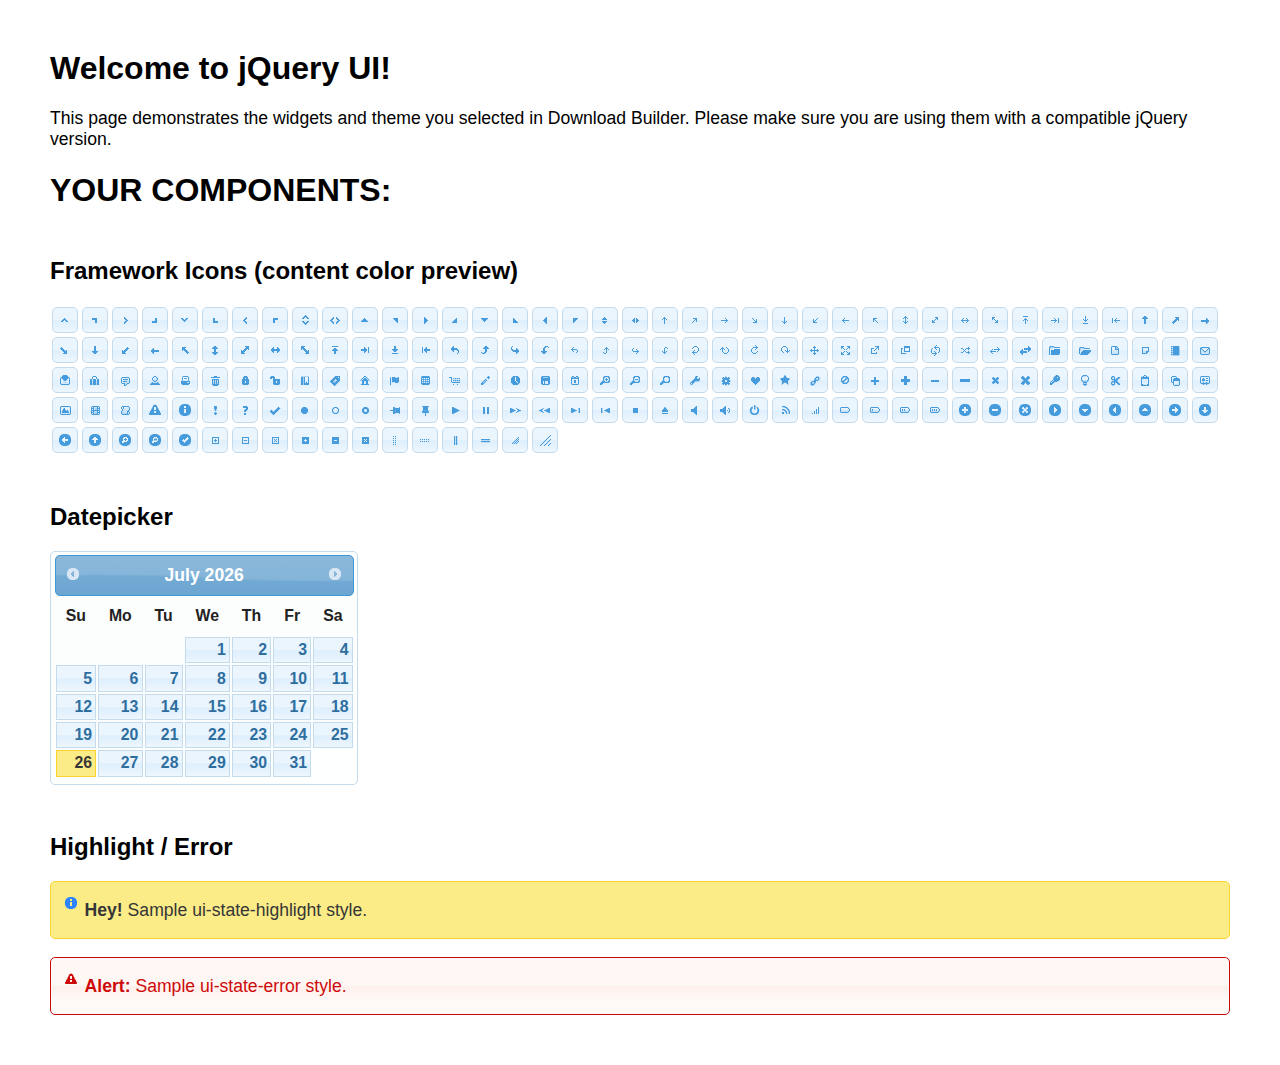
<file: Implementation/CPBikeMS/public/Admin/jquery-ui-datepicker/index.html>
<!doctype html>
<html lang="us">
<head>
	<meta charset="utf-8">
	<title>jQuery UI Example Page</title>
	<link href="jquery-ui.css" rel="stylesheet">
	<style>
	body{
		font-family: "Trebuchet MS", sans-serif;
		margin: 50px;
	}
	.demoHeaders {
		margin-top: 2em;
	}
	#dialog-link {
		padding: .4em 1em .4em 20px;
		text-decoration: none;
		position: relative;
	}
	#dialog-link span.ui-icon {
		margin: 0 5px 0 0;
		position: absolute;
		left: .2em;
		top: 50%;
		margin-top: -8px;
	}
	#icons {
		margin: 0;
		padding: 0;
	}
	#icons li {
		margin: 2px;
		position: relative;
		padding: 4px 0;
		cursor: pointer;
		float: left;
		list-style: none;
	}
	#icons span.ui-icon {
		float: left;
		margin: 0 4px;
	}
	.fakewindowcontain .ui-widget-overlay {
		position: absolute;
	}
	select {
		width: 200px;
	}
	</style>
</head>
<body>

<h1>Welcome to jQuery UI!</h1>

<div class="ui-widget">
	<p>This page demonstrates the widgets and theme you selected in Download Builder. Please make sure you are using them with a compatible jQuery version.</p>
</div>

<h1>YOUR COMPONENTS:</h1>
















<h2 class="demoHeaders">Framework Icons (content color preview)</h2>
<ul id="icons" class="ui-widget ui-helper-clearfix">
	<li class="ui-state-default ui-corner-all" title=".ui-icon-caret-1-n"><span class="ui-icon ui-icon-caret-1-n"></span></li>
	<li class="ui-state-default ui-corner-all" title=".ui-icon-caret-1-ne"><span class="ui-icon ui-icon-caret-1-ne"></span></li>
	<li class="ui-state-default ui-corner-all" title=".ui-icon-caret-1-e"><span class="ui-icon ui-icon-caret-1-e"></span></li>
	<li class="ui-state-default ui-corner-all" title=".ui-icon-caret-1-se"><span class="ui-icon ui-icon-caret-1-se"></span></li>
	<li class="ui-state-default ui-corner-all" title=".ui-icon-caret-1-s"><span class="ui-icon ui-icon-caret-1-s"></span></li>
	<li class="ui-state-default ui-corner-all" title=".ui-icon-caret-1-sw"><span class="ui-icon ui-icon-caret-1-sw"></span></li>
	<li class="ui-state-default ui-corner-all" title=".ui-icon-caret-1-w"><span class="ui-icon ui-icon-caret-1-w"></span></li>
	<li class="ui-state-default ui-corner-all" title=".ui-icon-caret-1-nw"><span class="ui-icon ui-icon-caret-1-nw"></span></li>
	<li class="ui-state-default ui-corner-all" title=".ui-icon-caret-2-n-s"><span class="ui-icon ui-icon-caret-2-n-s"></span></li>
	<li class="ui-state-default ui-corner-all" title=".ui-icon-caret-2-e-w"><span class="ui-icon ui-icon-caret-2-e-w"></span></li>
	<li class="ui-state-default ui-corner-all" title=".ui-icon-triangle-1-n"><span class="ui-icon ui-icon-triangle-1-n"></span></li>
	<li class="ui-state-default ui-corner-all" title=".ui-icon-triangle-1-ne"><span class="ui-icon ui-icon-triangle-1-ne"></span></li>
	<li class="ui-state-default ui-corner-all" title=".ui-icon-triangle-1-e"><span class="ui-icon ui-icon-triangle-1-e"></span></li>
	<li class="ui-state-default ui-corner-all" title=".ui-icon-triangle-1-se"><span class="ui-icon ui-icon-triangle-1-se"></span></li>
	<li class="ui-state-default ui-corner-all" title=".ui-icon-triangle-1-s"><span class="ui-icon ui-icon-triangle-1-s"></span></li>
	<li class="ui-state-default ui-corner-all" title=".ui-icon-triangle-1-sw"><span class="ui-icon ui-icon-triangle-1-sw"></span></li>
	<li class="ui-state-default ui-corner-all" title=".ui-icon-triangle-1-w"><span class="ui-icon ui-icon-triangle-1-w"></span></li>
	<li class="ui-state-default ui-corner-all" title=".ui-icon-triangle-1-nw"><span class="ui-icon ui-icon-triangle-1-nw"></span></li>
	<li class="ui-state-default ui-corner-all" title=".ui-icon-triangle-2-n-s"><span class="ui-icon ui-icon-triangle-2-n-s"></span></li>
	<li class="ui-state-default ui-corner-all" title=".ui-icon-triangle-2-e-w"><span class="ui-icon ui-icon-triangle-2-e-w"></span></li>
	<li class="ui-state-default ui-corner-all" title=".ui-icon-arrow-1-n"><span class="ui-icon ui-icon-arrow-1-n"></span></li>
	<li class="ui-state-default ui-corner-all" title=".ui-icon-arrow-1-ne"><span class="ui-icon ui-icon-arrow-1-ne"></span></li>
	<li class="ui-state-default ui-corner-all" title=".ui-icon-arrow-1-e"><span class="ui-icon ui-icon-arrow-1-e"></span></li>
	<li class="ui-state-default ui-corner-all" title=".ui-icon-arrow-1-se"><span class="ui-icon ui-icon-arrow-1-se"></span></li>
	<li class="ui-state-default ui-corner-all" title=".ui-icon-arrow-1-s"><span class="ui-icon ui-icon-arrow-1-s"></span></li>
	<li class="ui-state-default ui-corner-all" title=".ui-icon-arrow-1-sw"><span class="ui-icon ui-icon-arrow-1-sw"></span></li>
	<li class="ui-state-default ui-corner-all" title=".ui-icon-arrow-1-w"><span class="ui-icon ui-icon-arrow-1-w"></span></li>
	<li class="ui-state-default ui-corner-all" title=".ui-icon-arrow-1-nw"><span class="ui-icon ui-icon-arrow-1-nw"></span></li>
	<li class="ui-state-default ui-corner-all" title=".ui-icon-arrow-2-n-s"><span class="ui-icon ui-icon-arrow-2-n-s"></span></li>
	<li class="ui-state-default ui-corner-all" title=".ui-icon-arrow-2-ne-sw"><span class="ui-icon ui-icon-arrow-2-ne-sw"></span></li>
	<li class="ui-state-default ui-corner-all" title=".ui-icon-arrow-2-e-w"><span class="ui-icon ui-icon-arrow-2-e-w"></span></li>
	<li class="ui-state-default ui-corner-all" title=".ui-icon-arrow-2-se-nw"><span class="ui-icon ui-icon-arrow-2-se-nw"></span></li>
	<li class="ui-state-default ui-corner-all" title=".ui-icon-arrowstop-1-n"><span class="ui-icon ui-icon-arrowstop-1-n"></span></li>
	<li class="ui-state-default ui-corner-all" title=".ui-icon-arrowstop-1-e"><span class="ui-icon ui-icon-arrowstop-1-e"></span></li>
	<li class="ui-state-default ui-corner-all" title=".ui-icon-arrowstop-1-s"><span class="ui-icon ui-icon-arrowstop-1-s"></span></li>
	<li class="ui-state-default ui-corner-all" title=".ui-icon-arrowstop-1-w"><span class="ui-icon ui-icon-arrowstop-1-w"></span></li>
	<li class="ui-state-default ui-corner-all" title=".ui-icon-arrowthick-1-n"><span class="ui-icon ui-icon-arrowthick-1-n"></span></li>
	<li class="ui-state-default ui-corner-all" title=".ui-icon-arrowthick-1-ne"><span class="ui-icon ui-icon-arrowthick-1-ne"></span></li>
	<li class="ui-state-default ui-corner-all" title=".ui-icon-arrowthick-1-e"><span class="ui-icon ui-icon-arrowthick-1-e"></span></li>
	<li class="ui-state-default ui-corner-all" title=".ui-icon-arrowthick-1-se"><span class="ui-icon ui-icon-arrowthick-1-se"></span></li>
	<li class="ui-state-default ui-corner-all" title=".ui-icon-arrowthick-1-s"><span class="ui-icon ui-icon-arrowthick-1-s"></span></li>
	<li class="ui-state-default ui-corner-all" title=".ui-icon-arrowthick-1-sw"><span class="ui-icon ui-icon-arrowthick-1-sw"></span></li>
	<li class="ui-state-default ui-corner-all" title=".ui-icon-arrowthick-1-w"><span class="ui-icon ui-icon-arrowthick-1-w"></span></li>
	<li class="ui-state-default ui-corner-all" title=".ui-icon-arrowthick-1-nw"><span class="ui-icon ui-icon-arrowthick-1-nw"></span></li>
	<li class="ui-state-default ui-corner-all" title=".ui-icon-arrowthick-2-n-s"><span class="ui-icon ui-icon-arrowthick-2-n-s"></span></li>
	<li class="ui-state-default ui-corner-all" title=".ui-icon-arrowthick-2-ne-sw"><span class="ui-icon ui-icon-arrowthick-2-ne-sw"></span></li>
	<li class="ui-state-default ui-corner-all" title=".ui-icon-arrowthick-2-e-w"><span class="ui-icon ui-icon-arrowthick-2-e-w"></span></li>
	<li class="ui-state-default ui-corner-all" title=".ui-icon-arrowthick-2-se-nw"><span class="ui-icon ui-icon-arrowthick-2-se-nw"></span></li>
	<li class="ui-state-default ui-corner-all" title=".ui-icon-arrowthickstop-1-n"><span class="ui-icon ui-icon-arrowthickstop-1-n"></span></li>
	<li class="ui-state-default ui-corner-all" title=".ui-icon-arrowthickstop-1-e"><span class="ui-icon ui-icon-arrowthickstop-1-e"></span></li>
	<li class="ui-state-default ui-corner-all" title=".ui-icon-arrowthickstop-1-s"><span class="ui-icon ui-icon-arrowthickstop-1-s"></span></li>
	<li class="ui-state-default ui-corner-all" title=".ui-icon-arrowthickstop-1-w"><span class="ui-icon ui-icon-arrowthickstop-1-w"></span></li>
	<li class="ui-state-default ui-corner-all" title=".ui-icon-arrowreturnthick-1-w"><span class="ui-icon ui-icon-arrowreturnthick-1-w"></span></li>
	<li class="ui-state-default ui-corner-all" title=".ui-icon-arrowreturnthick-1-n"><span class="ui-icon ui-icon-arrowreturnthick-1-n"></span></li>
	<li class="ui-state-default ui-corner-all" title=".ui-icon-arrowreturnthick-1-e"><span class="ui-icon ui-icon-arrowreturnthick-1-e"></span></li>
	<li class="ui-state-default ui-corner-all" title=".ui-icon-arrowreturnthick-1-s"><span class="ui-icon ui-icon-arrowreturnthick-1-s"></span></li>
	<li class="ui-state-default ui-corner-all" title=".ui-icon-arrowreturn-1-w"><span class="ui-icon ui-icon-arrowreturn-1-w"></span></li>
	<li class="ui-state-default ui-corner-all" title=".ui-icon-arrowreturn-1-n"><span class="ui-icon ui-icon-arrowreturn-1-n"></span></li>
	<li class="ui-state-default ui-corner-all" title=".ui-icon-arrowreturn-1-e"><span class="ui-icon ui-icon-arrowreturn-1-e"></span></li>
	<li class="ui-state-default ui-corner-all" title=".ui-icon-arrowreturn-1-s"><span class="ui-icon ui-icon-arrowreturn-1-s"></span></li>
	<li class="ui-state-default ui-corner-all" title=".ui-icon-arrowrefresh-1-w"><span class="ui-icon ui-icon-arrowrefresh-1-w"></span></li>
	<li class="ui-state-default ui-corner-all" title=".ui-icon-arrowrefresh-1-n"><span class="ui-icon ui-icon-arrowrefresh-1-n"></span></li>
	<li class="ui-state-default ui-corner-all" title=".ui-icon-arrowrefresh-1-e"><span class="ui-icon ui-icon-arrowrefresh-1-e"></span></li>
	<li class="ui-state-default ui-corner-all" title=".ui-icon-arrowrefresh-1-s"><span class="ui-icon ui-icon-arrowrefresh-1-s"></span></li>
	<li class="ui-state-default ui-corner-all" title=".ui-icon-arrow-4"><span class="ui-icon ui-icon-arrow-4"></span></li>
	<li class="ui-state-default ui-corner-all" title=".ui-icon-arrow-4-diag"><span class="ui-icon ui-icon-arrow-4-diag"></span></li>
	<li class="ui-state-default ui-corner-all" title=".ui-icon-extlink"><span class="ui-icon ui-icon-extlink"></span></li>
	<li class="ui-state-default ui-corner-all" title=".ui-icon-newwin"><span class="ui-icon ui-icon-newwin"></span></li>
	<li class="ui-state-default ui-corner-all" title=".ui-icon-refresh"><span class="ui-icon ui-icon-refresh"></span></li>
	<li class="ui-state-default ui-corner-all" title=".ui-icon-shuffle"><span class="ui-icon ui-icon-shuffle"></span></li>
	<li class="ui-state-default ui-corner-all" title=".ui-icon-transfer-e-w"><span class="ui-icon ui-icon-transfer-e-w"></span></li>
	<li class="ui-state-default ui-corner-all" title=".ui-icon-transferthick-e-w"><span class="ui-icon ui-icon-transferthick-e-w"></span></li>
	<li class="ui-state-default ui-corner-all" title=".ui-icon-folder-collapsed"><span class="ui-icon ui-icon-folder-collapsed"></span></li>
	<li class="ui-state-default ui-corner-all" title=".ui-icon-folder-open"><span class="ui-icon ui-icon-folder-open"></span></li>
	<li class="ui-state-default ui-corner-all" title=".ui-icon-document"><span class="ui-icon ui-icon-document"></span></li>
	<li class="ui-state-default ui-corner-all" title=".ui-icon-document-b"><span class="ui-icon ui-icon-document-b"></span></li>
	<li class="ui-state-default ui-corner-all" title=".ui-icon-note"><span class="ui-icon ui-icon-note"></span></li>
	<li class="ui-state-default ui-corner-all" title=".ui-icon-mail-closed"><span class="ui-icon ui-icon-mail-closed"></span></li>
	<li class="ui-state-default ui-corner-all" title=".ui-icon-mail-open"><span class="ui-icon ui-icon-mail-open"></span></li>
	<li class="ui-state-default ui-corner-all" title=".ui-icon-suitcase"><span class="ui-icon ui-icon-suitcase"></span></li>
	<li class="ui-state-default ui-corner-all" title=".ui-icon-comment"><span class="ui-icon ui-icon-comment"></span></li>
	<li class="ui-state-default ui-corner-all" title=".ui-icon-person"><span class="ui-icon ui-icon-person"></span></li>
	<li class="ui-state-default ui-corner-all" title=".ui-icon-print"><span class="ui-icon ui-icon-print"></span></li>
	<li class="ui-state-default ui-corner-all" title=".ui-icon-trash"><span class="ui-icon ui-icon-trash"></span></li>
	<li class="ui-state-default ui-corner-all" title=".ui-icon-locked"><span class="ui-icon ui-icon-locked"></span></li>
	<li class="ui-state-default ui-corner-all" title=".ui-icon-unlocked"><span class="ui-icon ui-icon-unlocked"></span></li>
	<li class="ui-state-default ui-corner-all" title=".ui-icon-bookmark"><span class="ui-icon ui-icon-bookmark"></span></li>
	<li class="ui-state-default ui-corner-all" title=".ui-icon-tag"><span class="ui-icon ui-icon-tag"></span></li>
	<li class="ui-state-default ui-corner-all" title=".ui-icon-home"><span class="ui-icon ui-icon-home"></span></li>
	<li class="ui-state-default ui-corner-all" title=".ui-icon-flag"><span class="ui-icon ui-icon-flag"></span></li>
	<li class="ui-state-default ui-corner-all" title=".ui-icon-calculator"><span class="ui-icon ui-icon-calculator"></span></li>
	<li class="ui-state-default ui-corner-all" title=".ui-icon-cart"><span class="ui-icon ui-icon-cart"></span></li>
	<li class="ui-state-default ui-corner-all" title=".ui-icon-pencil"><span class="ui-icon ui-icon-pencil"></span></li>
	<li class="ui-state-default ui-corner-all" title=".ui-icon-clock"><span class="ui-icon ui-icon-clock"></span></li>
	<li class="ui-state-default ui-corner-all" title=".ui-icon-disk"><span class="ui-icon ui-icon-disk"></span></li>
	<li class="ui-state-default ui-corner-all" title=".ui-icon-calendar"><span class="ui-icon ui-icon-calendar"></span></li>
	<li class="ui-state-default ui-corner-all" title=".ui-icon-zoomin"><span class="ui-icon ui-icon-zoomin"></span></li>
	<li class="ui-state-default ui-corner-all" title=".ui-icon-zoomout"><span class="ui-icon ui-icon-zoomout"></span></li>
	<li class="ui-state-default ui-corner-all" title=".ui-icon-search"><span class="ui-icon ui-icon-search"></span></li>
	<li class="ui-state-default ui-corner-all" title=".ui-icon-wrench"><span class="ui-icon ui-icon-wrench"></span></li>
	<li class="ui-state-default ui-corner-all" title=".ui-icon-gear"><span class="ui-icon ui-icon-gear"></span></li>
	<li class="ui-state-default ui-corner-all" title=".ui-icon-heart"><span class="ui-icon ui-icon-heart"></span></li>
	<li class="ui-state-default ui-corner-all" title=".ui-icon-star"><span class="ui-icon ui-icon-star"></span></li>
	<li class="ui-state-default ui-corner-all" title=".ui-icon-link"><span class="ui-icon ui-icon-link"></span></li>
	<li class="ui-state-default ui-corner-all" title=".ui-icon-cancel"><span class="ui-icon ui-icon-cancel"></span></li>
	<li class="ui-state-default ui-corner-all" title=".ui-icon-plus"><span class="ui-icon ui-icon-plus"></span></li>
	<li class="ui-state-default ui-corner-all" title=".ui-icon-plusthick"><span class="ui-icon ui-icon-plusthick"></span></li>
	<li class="ui-state-default ui-corner-all" title=".ui-icon-minus"><span class="ui-icon ui-icon-minus"></span></li>
	<li class="ui-state-default ui-corner-all" title=".ui-icon-minusthick"><span class="ui-icon ui-icon-minusthick"></span></li>
	<li class="ui-state-default ui-corner-all" title=".ui-icon-close"><span class="ui-icon ui-icon-close"></span></li>
	<li class="ui-state-default ui-corner-all" title=".ui-icon-closethick"><span class="ui-icon ui-icon-closethick"></span></li>
	<li class="ui-state-default ui-corner-all" title=".ui-icon-key"><span class="ui-icon ui-icon-key"></span></li>
	<li class="ui-state-default ui-corner-all" title=".ui-icon-lightbulb"><span class="ui-icon ui-icon-lightbulb"></span></li>
	<li class="ui-state-default ui-corner-all" title=".ui-icon-scissors"><span class="ui-icon ui-icon-scissors"></span></li>
	<li class="ui-state-default ui-corner-all" title=".ui-icon-clipboard"><span class="ui-icon ui-icon-clipboard"></span></li>
	<li class="ui-state-default ui-corner-all" title=".ui-icon-copy"><span class="ui-icon ui-icon-copy"></span></li>
	<li class="ui-state-default ui-corner-all" title=".ui-icon-contact"><span class="ui-icon ui-icon-contact"></span></li>
	<li class="ui-state-default ui-corner-all" title=".ui-icon-image"><span class="ui-icon ui-icon-image"></span></li>
	<li class="ui-state-default ui-corner-all" title=".ui-icon-video"><span class="ui-icon ui-icon-video"></span></li>
	<li class="ui-state-default ui-corner-all" title=".ui-icon-script"><span class="ui-icon ui-icon-script"></span></li>
	<li class="ui-state-default ui-corner-all" title=".ui-icon-alert"><span class="ui-icon ui-icon-alert"></span></li>
	<li class="ui-state-default ui-corner-all" title=".ui-icon-info"><span class="ui-icon ui-icon-info"></span></li>
	<li class="ui-state-default ui-corner-all" title=".ui-icon-notice"><span class="ui-icon ui-icon-notice"></span></li>
	<li class="ui-state-default ui-corner-all" title=".ui-icon-help"><span class="ui-icon ui-icon-help"></span></li>
	<li class="ui-state-default ui-corner-all" title=".ui-icon-check"><span class="ui-icon ui-icon-check"></span></li>
	<li class="ui-state-default ui-corner-all" title=".ui-icon-bullet"><span class="ui-icon ui-icon-bullet"></span></li>
	<li class="ui-state-default ui-corner-all" title=".ui-icon-radio-off"><span class="ui-icon ui-icon-radio-off"></span></li>
	<li class="ui-state-default ui-corner-all" title=".ui-icon-radio-on"><span class="ui-icon ui-icon-radio-on"></span></li>
	<li class="ui-state-default ui-corner-all" title=".ui-icon-pin-w"><span class="ui-icon ui-icon-pin-w"></span></li>
	<li class="ui-state-default ui-corner-all" title=".ui-icon-pin-s"><span class="ui-icon ui-icon-pin-s"></span></li>
	<li class="ui-state-default ui-corner-all" title=".ui-icon-play"><span class="ui-icon ui-icon-play"></span></li>
	<li class="ui-state-default ui-corner-all" title=".ui-icon-pause"><span class="ui-icon ui-icon-pause"></span></li>
	<li class="ui-state-default ui-corner-all" title=".ui-icon-seek-next"><span class="ui-icon ui-icon-seek-next"></span></li>
	<li class="ui-state-default ui-corner-all" title=".ui-icon-seek-prev"><span class="ui-icon ui-icon-seek-prev"></span></li>
	<li class="ui-state-default ui-corner-all" title=".ui-icon-seek-end"><span class="ui-icon ui-icon-seek-end"></span></li>
	<li class="ui-state-default ui-corner-all" title=".ui-icon-seek-first"><span class="ui-icon ui-icon-seek-first"></span></li>
	<li class="ui-state-default ui-corner-all" title=".ui-icon-stop"><span class="ui-icon ui-icon-stop"></span></li>
	<li class="ui-state-default ui-corner-all" title=".ui-icon-eject"><span class="ui-icon ui-icon-eject"></span></li>
	<li class="ui-state-default ui-corner-all" title=".ui-icon-volume-off"><span class="ui-icon ui-icon-volume-off"></span></li>
	<li class="ui-state-default ui-corner-all" title=".ui-icon-volume-on"><span class="ui-icon ui-icon-volume-on"></span></li>
	<li class="ui-state-default ui-corner-all" title=".ui-icon-power"><span class="ui-icon ui-icon-power"></span></li>
	<li class="ui-state-default ui-corner-all" title=".ui-icon-signal-diag"><span class="ui-icon ui-icon-signal-diag"></span></li>
	<li class="ui-state-default ui-corner-all" title=".ui-icon-signal"><span class="ui-icon ui-icon-signal"></span></li>
	<li class="ui-state-default ui-corner-all" title=".ui-icon-battery-0"><span class="ui-icon ui-icon-battery-0"></span></li>
	<li class="ui-state-default ui-corner-all" title=".ui-icon-battery-1"><span class="ui-icon ui-icon-battery-1"></span></li>
	<li class="ui-state-default ui-corner-all" title=".ui-icon-battery-2"><span class="ui-icon ui-icon-battery-2"></span></li>
	<li class="ui-state-default ui-corner-all" title=".ui-icon-battery-3"><span class="ui-icon ui-icon-battery-3"></span></li>
	<li class="ui-state-default ui-corner-all" title=".ui-icon-circle-plus"><span class="ui-icon ui-icon-circle-plus"></span></li>
	<li class="ui-state-default ui-corner-all" title=".ui-icon-circle-minus"><span class="ui-icon ui-icon-circle-minus"></span></li>
	<li class="ui-state-default ui-corner-all" title=".ui-icon-circle-close"><span class="ui-icon ui-icon-circle-close"></span></li>
	<li class="ui-state-default ui-corner-all" title=".ui-icon-circle-triangle-e"><span class="ui-icon ui-icon-circle-triangle-e"></span></li>
	<li class="ui-state-default ui-corner-all" title=".ui-icon-circle-triangle-s"><span class="ui-icon ui-icon-circle-triangle-s"></span></li>
	<li class="ui-state-default ui-corner-all" title=".ui-icon-circle-triangle-w"><span class="ui-icon ui-icon-circle-triangle-w"></span></li>
	<li class="ui-state-default ui-corner-all" title=".ui-icon-circle-triangle-n"><span class="ui-icon ui-icon-circle-triangle-n"></span></li>
	<li class="ui-state-default ui-corner-all" title=".ui-icon-circle-arrow-e"><span class="ui-icon ui-icon-circle-arrow-e"></span></li>
	<li class="ui-state-default ui-corner-all" title=".ui-icon-circle-arrow-s"><span class="ui-icon ui-icon-circle-arrow-s"></span></li>
	<li class="ui-state-default ui-corner-all" title=".ui-icon-circle-arrow-w"><span class="ui-icon ui-icon-circle-arrow-w"></span></li>
	<li class="ui-state-default ui-corner-all" title=".ui-icon-circle-arrow-n"><span class="ui-icon ui-icon-circle-arrow-n"></span></li>
	<li class="ui-state-default ui-corner-all" title=".ui-icon-circle-zoomin"><span class="ui-icon ui-icon-circle-zoomin"></span></li>
	<li class="ui-state-default ui-corner-all" title=".ui-icon-circle-zoomout"><span class="ui-icon ui-icon-circle-zoomout"></span></li>
	<li class="ui-state-default ui-corner-all" title=".ui-icon-circle-check"><span class="ui-icon ui-icon-circle-check"></span></li>
	<li class="ui-state-default ui-corner-all" title=".ui-icon-circlesmall-plus"><span class="ui-icon ui-icon-circlesmall-plus"></span></li>
	<li class="ui-state-default ui-corner-all" title=".ui-icon-circlesmall-minus"><span class="ui-icon ui-icon-circlesmall-minus"></span></li>
	<li class="ui-state-default ui-corner-all" title=".ui-icon-circlesmall-close"><span class="ui-icon ui-icon-circlesmall-close"></span></li>
	<li class="ui-state-default ui-corner-all" title=".ui-icon-squaresmall-plus"><span class="ui-icon ui-icon-squaresmall-plus"></span></li>
	<li class="ui-state-default ui-corner-all" title=".ui-icon-squaresmall-minus"><span class="ui-icon ui-icon-squaresmall-minus"></span></li>
	<li class="ui-state-default ui-corner-all" title=".ui-icon-squaresmall-close"><span class="ui-icon ui-icon-squaresmall-close"></span></li>
	<li class="ui-state-default ui-corner-all" title=".ui-icon-grip-dotted-vertical"><span class="ui-icon ui-icon-grip-dotted-vertical"></span></li>
	<li class="ui-state-default ui-corner-all" title=".ui-icon-grip-dotted-horizontal"><span class="ui-icon ui-icon-grip-dotted-horizontal"></span></li>
	<li class="ui-state-default ui-corner-all" title=".ui-icon-grip-solid-vertical"><span class="ui-icon ui-icon-grip-solid-vertical"></span></li>
	<li class="ui-state-default ui-corner-all" title=".ui-icon-grip-solid-horizontal"><span class="ui-icon ui-icon-grip-solid-horizontal"></span></li>
	<li class="ui-state-default ui-corner-all" title=".ui-icon-gripsmall-diagonal-se"><span class="ui-icon ui-icon-gripsmall-diagonal-se"></span></li>
	<li class="ui-state-default ui-corner-all" title=".ui-icon-grip-diagonal-se"><span class="ui-icon ui-icon-grip-diagonal-se"></span></li>
</ul>




<!-- Datepicker -->
<h2 class="demoHeaders">Datepicker</h2>
<div id="datepicker"></div>












<!-- Highlight / Error -->
<h2 class="demoHeaders">Highlight / Error</h2>
<div class="ui-widget">
	<div class="ui-state-highlight ui-corner-all" style="margin-top: 20px; padding: 0 .7em;">
		<p><span class="ui-icon ui-icon-info" style="float: left; margin-right: .3em;"></span>
		<strong>Hey!</strong> Sample ui-state-highlight style.</p>
	</div>
</div>
<br>
<div class="ui-widget">
	<div class="ui-state-error ui-corner-all" style="padding: 0 .7em;">
		<p><span class="ui-icon ui-icon-alert" style="float: left; margin-right: .3em;"></span>
		<strong>Alert:</strong> Sample ui-state-error style.</p>
	</div>
</div>

<script src="external/jquery/jquery.js"></script>
<script src="jquery-ui.js"></script>
<script>















$( "#datepicker" ).datepicker({
	inline: true
});














// Hover states on the static widgets
$( "#dialog-link, #icons li" ).hover(
	function() {
		$( this ).addClass( "ui-state-hover" );
	},
	function() {
		$( this ).removeClass( "ui-state-hover" );
	}
);
</script>
</body>
</html>
</file>
